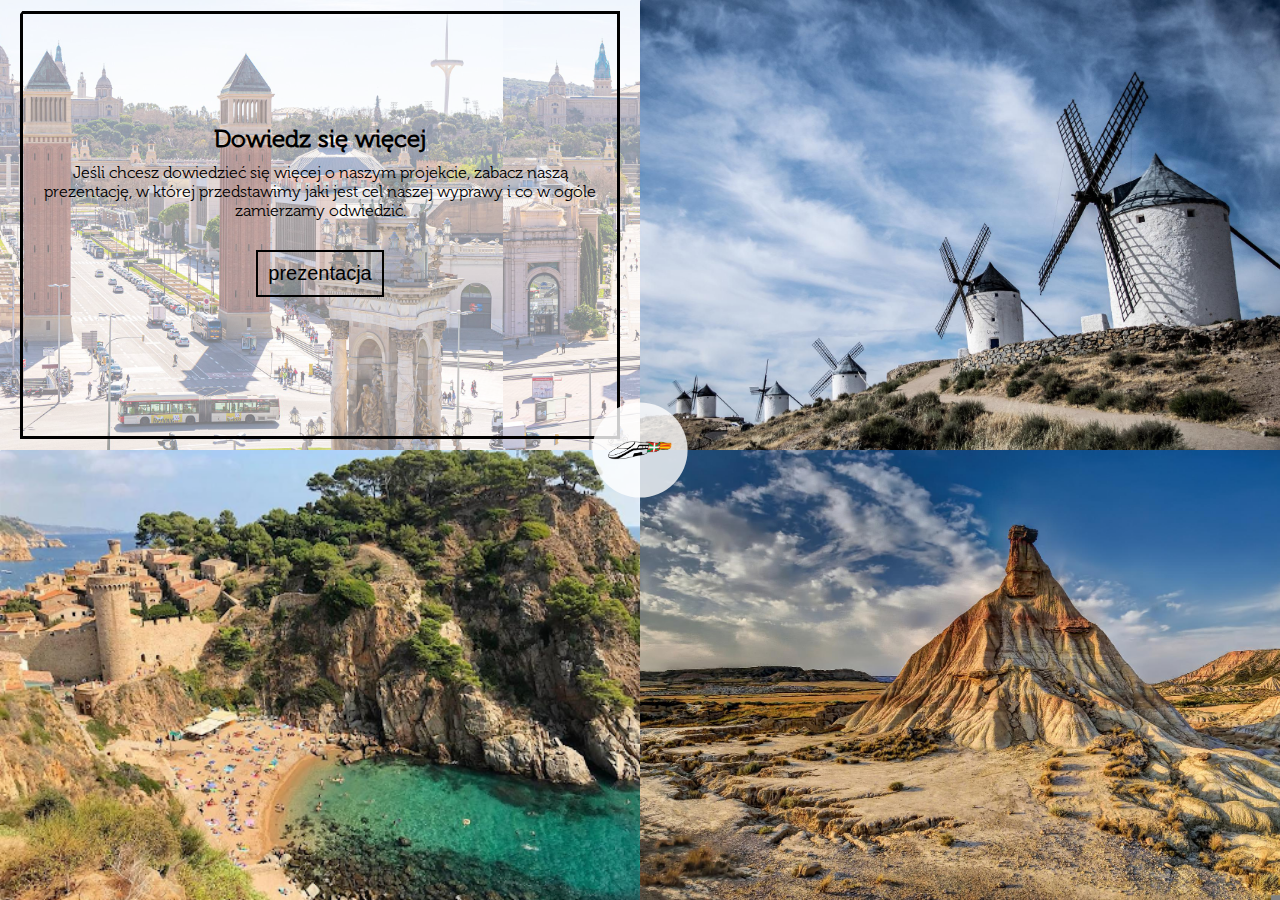
<file: index.html>
<!DOCTYPE html>
<html lang="pl">
<head>
    <meta charset="UTF-8">
    <meta http-equiv="X-UA-Compatible" content="IE=edge">
    <meta name="viewport" content="wclassth=device-width, initial-scale=1.0">
    <meta name="description" content="Małe Narody Wielkiej Hiszpanii są szeregiem przedsięwzięć pod hasłem poznawania narodowości Hiszpanii, a wszystko to w celu organizacji wyjazdu do Hiszpanii we wrześniu 2022 roku">
    <meta name="author" content="Kajko">
    <title>Małe Narody Wielkiej Hiszpanii</title>
    <link rel="icon" type="image/png" href="./img/icon.png">
    <link rel="preconnect" href="https://fonts.googleapis.com">
    <link rel="preconnect" href="https://fonts.gstatic.com" crossorigin>
    <link href="https://fonts.googleapis.com/css2?family=Merriweather:wght@400;700&display=swap" rel="stylesheet">      
    <link rel="stylesheet" href="https://cdn.jsdelivr.net/npm/bootstrap-icons@1.8.3/font/bootstrap-icons.css">
    <link rel="stylesheet" href="./css/main.css">
</head>
<body>
    <header class="header" style="clip-path: circle(114% at 50% 50%);">
        <img src="./img/logo.png" class="logo" alt="">
        <h3 class="heading">Czyli koleją do Katalonii i Kraju Basków by zobaczyć jak różne narodowości, języki i kultur mogą razem istnieć w jednym państwie.</h3>
        <div class="logo-group">
            <img src="./img/zhp-logo.png" class="logo-group__logo" alt="logo ZHP">
            <img src="./img/logo-hufca.png" class="logo-group__logo" alt="logo hufca Katowice">
            <img src="./img/logo-sojusz.png" class="logo-group__logo" alt="logo 12 DW">
        </div>
        <img src="./img/img.png" class="logo-small" alt="" style="display: none;">
    </header>
    <main class="main">
        <div class="group-1">
            <section class="sect-1">
                <div class="bg"></div>
                <div class="content">
                    <h2 class="title">Dowiedz się więcej</h2>
                    <p class="text">Jeśli chcesz dowiedzieć się <span style="white-space: nowrap;">więcej o naszym</span> projekcie, zabacz naszą <span style="white-space: nowrap;">prezentację, w której</span> przedstawimy jaki jest cel naszej <span style="white-space: nowrap;">wyprawy i co w ogóle</span> zamierzamy odwiedzić.</p>
                    <a target="_blank" href="https://docs.google.com/presentation/d/e/2PACX-1vR58uRW5_Ju7FSkeEpAOApljdfMS4rNGIFWJWr2s3k89H93YmvssZEieCXE-hv9MYWLRLt1yfpH0SBq/pub?start=true&loop=true&delayms=30000"><button class="btn">prezentacja</button></a>
                </div>
            </section>
            <section class="sect-2">
                <div class="bg"></div>
                <div class="content">
                    <h2 class="title">Wesprzyj nas</h2>
                    <p class="text">Prowadzimy zbiórkę pieniędzy na rzecz naszej wyprawy. Będzie nam bardzo miło, jeśli zasilisz nasze konto chcociaż drobną wpłatą. Zbieramy głównie na bilety kolejowe, <span style="white-space: nowrap;">ekwipunek i wyżywienie.</span></p>
                    <a href="#"><button class="btn">zbiórka</button></a>
                </div>
            </section>
        </div>
        <div class="group-2">
            <section class="sect-3">
                <div class="bg"></div>
                <div class="content">
                    <h2 class="title">Trochę o wyprawie</h2>
                    <div class="line"></div>
                    <p class="text">&bdquo;Małe Narody Wielkiej Hiszpanii&rdquo; są szeregiem przedsięwzięć podejmowanych przez nas wspólnymi siłami w ciągu całego roku, roku pod hasłem poznawania narodowości Hiszpanii, ale także roku planowania, szukania informacji, nawiązywania <span style="white-space: nowrap;">kontaktów, a wreszcie</span> przygotowania logistycznych rozwiązań. <br><br> <span style="white-space: nowrap;">Wszystko to w celu</span> organizacji wyjazdu do Hiszpanii we wrześniu 2022 roku, który ma być kulminacją naszych całorocznych <span style="white-space: nowrap;">działań. W ramach</span> podsumowania my, uczestnicy wyprawy <span style="white-space: nowrap;">zorganizujemy i przeprowadzimy</span> cykl <span style="white-space: nowrap;">prelekcji  i prezentacji.</span></p>
                </div>
            </section>
            <section class="sect-4">
                <div class="bg"></div>
                <div class="content">
                    <h2 class="title">Śledź nasze działania</h2>
                    <p class="text">Nasze działania możesz śledzić na Facebooku i Instagramie.</p>
                    <div class="btn-group">
                        <a target="_blank" href="https://www.facebook.com/12-DW-Ostatni-Sojusz-Ludzi-I-Elf%C3%B3w-532259257250347"><button class="btn-sm" aria-label="nasz profil na Facebooku"><i class="bi bi-facebook"></i></button></a>
                        <a target="_blank" href="https://www.instagram.com/ostatni_sojusz/"><button class="btn-sm" aria-label="nasz profil na Instagramie"><i class="bi bi-instagram"></i></button></a>
                    </div>
                </div>
            </section>
        </div>
    </main>
    <script src="./js/js.js"></script>
</body>
</html>
</file>
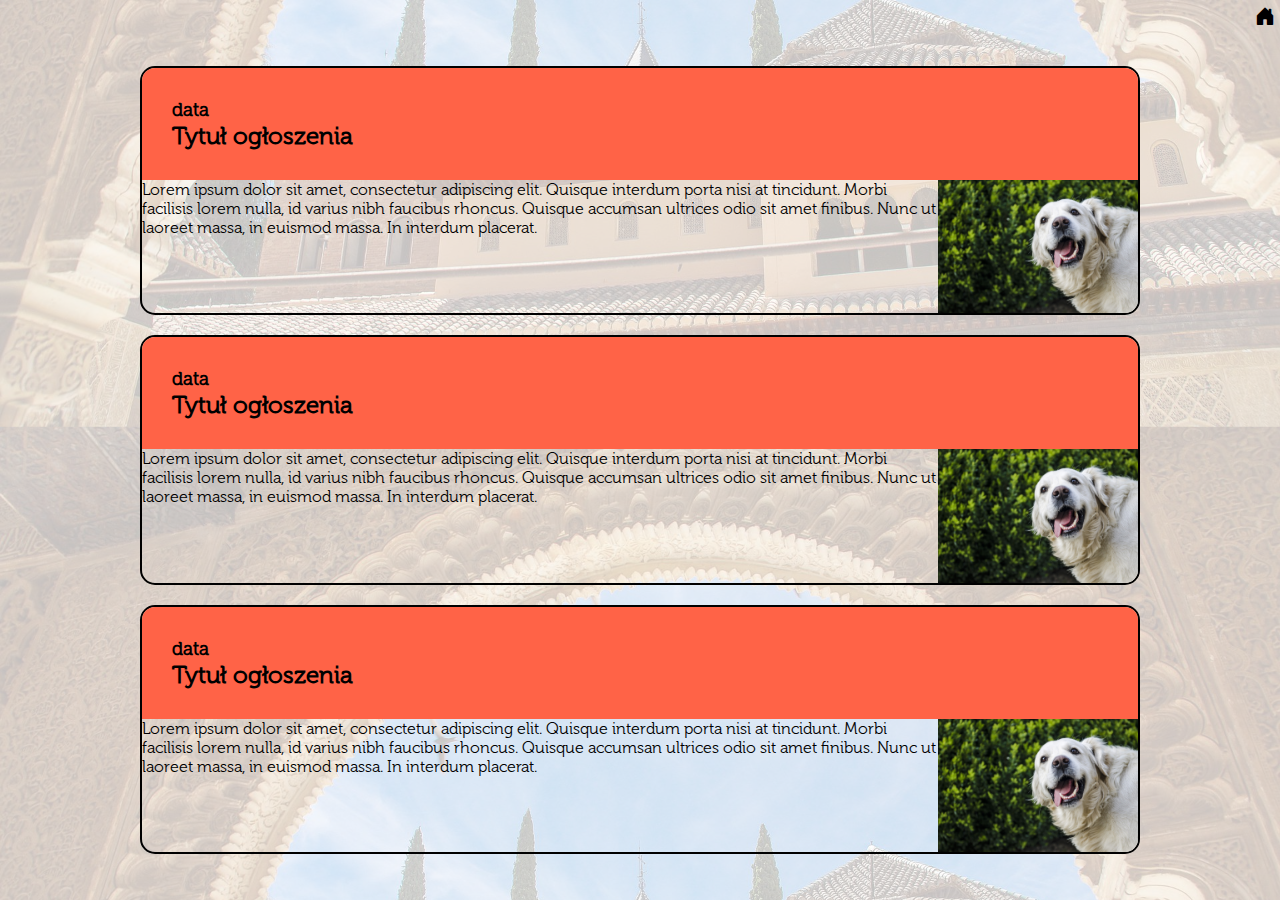
<file: index2.html>
<!DOCTYPE html>
<html lang="pl">
<head>
    <meta charset="UTF-8">
    <meta http-equiv="X-UA-Compatible" content="IE=edge">
    <meta name="viewport" content="wclassth=device-width, initial-scale=1.0">
    <meta name="description" content="Małe Narody Wielkiej Hiszpanii są szeregiem przedsięwzięć pod hasłem poznawania narodowości Hiszpanii, a wszystko to w celu organizacji wyjazdu do Hiszpanii we wrześniu 2022 roku">
    <meta name="author" content="Kajko">
    <title>Małe Narody Wielkiej Hiszpanii - aktualności</title>
    <link rel="icon" type="image/png" href="./img/icon.png">
    <link rel="preconnect" href="https://fonts.googleapis.com">
    <link rel="preconnect" href="https://fonts.gstatic.com" crossorigin>
    <link href="https://fonts.googleapis.com/css2?family=Merriweather:wght@400;700&display=swap" rel="stylesheet">      
    <link rel="stylesheet" href="https://cdn.jsdelivr.net/npm/bootstrap-icons@1.8.3/font/bootstrap-icons.css">
    <link rel="stylesheet" href="./css/main2.css">
</head>
<body>
    <div class="bg">
        <a href="./index.html"><button type="button" class="back-home-btn" aria-label="back home button"><i class="bi bi-house-door-fill"></i></button></a>
        <section class="news mt">
            <div class="header">
                <h3>data</h3>
                <h2>Tytuł ogłoszenia</h2>
            </div>
            <div class="body">
                <p class="text">Lorem ipsum dolor sit amet, consectetur adipiscing elit. Quisque interdum porta nisi at tincidunt. Morbi facilisis lorem nulla, id varius nibh faucibus rhoncus. Quisque accumsan ultrices odio sit amet finibus. Nunc ut laoreet massa, in euismod massa. In interdum placerat.</p>
                <img class="img" src="./img/news-img-1.jpg" alt="Biegnący piesek">
            </div>
        </section>
        <section class="news">
            <div class="header">
                <h3>data</h3>
                <h2>Tytuł ogłoszenia</h2>
            </div>
            <div class="body">
                <p class="text">Lorem ipsum dolor sit amet, consectetur adipiscing elit. Quisque interdum porta nisi at tincidunt. Morbi facilisis lorem nulla, id varius nibh faucibus rhoncus. Quisque accumsan ultrices odio sit amet finibus. Nunc ut laoreet massa, in euismod massa. In interdum placerat.</p>
                <img class="img" src="./img/news-img-1.jpg" alt="Biegnący piesek">
            </div>
        </section>
        <section class="news">
            <div class="header">
                <h3>data</h3>
                <h2>Tytuł ogłoszenia</h2>
            </div>
            <div class="body">
                <p class="text">Lorem ipsum dolor sit amet, consectetur adipiscing elit. Quisque interdum porta nisi at tincidunt. Morbi facilisis lorem nulla, id varius nibh faucibus rhoncus. Quisque accumsan ultrices odio sit amet finibus. Nunc ut laoreet massa, in euismod massa. In interdum placerat.</p>
                <img class="img" src="./img/news-img-1.jpg" alt="Biegnący piesek">
            </div>
        </section>
    </div>
</body>
</html>
</file>
<file: css/main.css>
@charset "UTF-8";
*,
*::after,
*::before {
  -webkit-box-sizing: border-box;
          box-sizing: border-box;
  margin: 0;
  padding: 0;
}

html {
  font-size: 62.5%;
}

@font-face {
  font-family: 'Museo';
  src: local("☺"), url("../font/Museo/300.otf") format("opentype"), url("../font/Museo/300.ttf") format("truetype");
  font-weight: normal;
  font-style: normal;
}

body {
  font-size: 1.6rem;
  font-family: 'Museo', serif;
  width: 100%;
  height: 100vh;
}

main {
  width: 100%;
  height: 100vh;
  display: -webkit-box;
  display: -ms-flexbox;
  display: flex;
  -ms-flex-wrap: wrap;
      flex-wrap: wrap;
}

.group-1 {
  display: -webkit-box;
  display: -ms-flexbox;
  display: flex;
  -webkit-box-orient: vertical;
  -webkit-box-direction: normal;
      -ms-flex-direction: column;
          flex-direction: column;
  min-width: 236px;
  width: 50%;
  -webkit-box-pack: stretch;
      -ms-flex-pack: stretch;
          justify-content: stretch;
}

.group-2 {
  display: -webkit-box;
  display: -ms-flexbox;
  display: flex;
  -webkit-box-orient: vertical;
  -webkit-box-direction: normal;
      -ms-flex-direction: column;
          flex-direction: column;
  min-width: 236px;
  width: 50%;
  -webkit-box-pack: stretch;
      -ms-flex-pack: stretch;
          justify-content: stretch;
}

.sect-1 {
  position: relative;
  background-image: url("../img/sect-1.jpg");
  background-position: -172px;
  background-size: cover;
  min-height: 50vh;
  display: -webkit-box;
  display: -ms-flexbox;
  display: flex;
  -webkit-box-pack: center;
      -ms-flex-pack: center;
          justify-content: center;
  -webkit-box-align: center;
      -ms-flex-align: center;
          align-items: center;
}

.sect-2 {
  position: relative;
  background-image: url("../img/sect-2.png");
  background-position: center;
  background-size: cover;
  min-height: 50vh;
  display: -webkit-box;
  display: -ms-flexbox;
  display: flex;
  -webkit-box-pack: center;
      -ms-flex-pack: center;
          justify-content: center;
  -webkit-box-align: center;
      -ms-flex-align: center;
          align-items: center;
}

.sect-3 {
  position: relative;
  background-image: url("../img/sect-3.jpg");
  background-position: right;
  background-size: cover;
  min-height: 50vh;
  display: -webkit-box;
  display: -ms-flexbox;
  display: flex;
  -webkit-box-pack: center;
      -ms-flex-pack: center;
          justify-content: center;
  -webkit-box-align: center;
      -ms-flex-align: center;
          align-items: center;
}

.sect-4 {
  position: relative;
  background-image: url("../img/sect-4.jpg");
  background-position: center;
  background-size: cover;
  min-height: 50vh;
  display: -webkit-box;
  display: -ms-flexbox;
  display: flex;
  -webkit-box-pack: center;
      -ms-flex-pack: center;
          justify-content: center;
  -webkit-box-align: center;
      -ms-flex-align: center;
          align-items: center;
}

.bg {
  position: absolute;
  top: 0;
  width: 100%;
  height: 100%;
  background-color: rgba(255, 255, 255, 0.466);
  -webkit-clip-path: circle(0.2% at 0 0);
          clip-path: circle(0.2% at 0 0);
  -webkit-transition: -webkit-clip-path 1s;
  transition: -webkit-clip-path 1s;
  transition: clip-path 1s;
  transition: clip-path 1s, -webkit-clip-path 1s;
}

.content {
  position: relative;
  z-index: 10;
  margin: 20px;
  display: -webkit-box;
  display: -ms-flexbox;
  display: flex;
  -webkit-box-orient: vertical;
  -webkit-box-direction: normal;
      -ms-flex-direction: column;
          flex-direction: column;
  -webkit-box-align: center;
      -ms-flex-align: center;
          align-items: center;
  -webkit-box-pack: center;
      -ms-flex-pack: center;
          justify-content: center;
  width: 95%;
  height: 95%;
  border: 3px solid black;
  -webkit-clip-path: circle(0% at 100% 100%);
          clip-path: circle(0% at 100% 100%);
  -webkit-transition: -webkit-clip-path 1s;
  transition: -webkit-clip-path 1s;
  transition: clip-path 1s;
  transition: clip-path 1s, -webkit-clip-path 1s;
}

.title {
  text-align: center;
  margin-bottom: 10px;
}

.text {
  text-align: center;
}

.btn {
  margin: 30px;
  background: none;
  padding: 10px;
  border: 2px solid black;
  font-size: 2rem;
  cursor: pointer;
}

.header {
  position: absolute;
  top: 50%;
  left: 50%;
  -webkit-transform: translate(-50%, -50%);
          transform: translate(-50%, -50%);
  background-color: rgba(255, 255, 255, 0.795);
  z-index: 11;
  padding-top: 50px;
  padding-left: 50px;
  padding-right: 50px;
  padding-bottom: 20px;
  display: -webkit-box;
  display: -ms-flexbox;
  display: flex;
  -webkit-box-orient: vertical;
  -webkit-box-direction: normal;
      -ms-flex-direction: column;
          flex-direction: column;
  -webkit-box-align: center;
      -ms-flex-align: center;
          align-items: center;
  text-align: center;
  max-width: 530px;
  width: 90%;
  overflow: hidden;
  -webkit-transition: -webkit-clip-path 1s;
  transition: -webkit-clip-path 1s;
  transition: clip-path 1s;
  transition: clip-path 1s, -webkit-clip-path 1s;
}

.logo-small {
  position: absolute;
  top: 50%;
  left: 50%;
  -webkit-transform: translate(-50%, -50%);
          transform: translate(-50%, -50%);
  width: 65px;
  -webkit-transition: opacity 1s;
  transition: opacity 1s;
}

.logo {
  max-width: 430px;
  width: 100%;
  -webkit-transition: opacity 1s;
  transition: opacity 1s;
}

.heading {
  margin-top: 16px;
  -webkit-transition: opacity 1s;
  transition: opacity 1s;
}

.sect-1:hover > .content {
  -webkit-clip-path: circle(141.1% at 100% 100%);
          clip-path: circle(141.1% at 100% 100%);
}

.sect-1:hover > .bg {
  -webkit-clip-path: circle(140.9% at 0 0);
          clip-path: circle(140.9% at 0 0);
}

.sect-2:hover > .content {
  -webkit-clip-path: circle(141.1% at 100% 100%);
          clip-path: circle(141.1% at 100% 100%);
}

.sect-2:hover > .bg {
  -webkit-clip-path: circle(140.9% at 0 0);
          clip-path: circle(140.9% at 0 0);
}

.sect-3:hover > .content {
  -webkit-clip-path: circle(141.1% at 100% 100%);
          clip-path: circle(141.1% at 100% 100%);
}

.sect-3:hover > .bg {
  -webkit-clip-path: circle(140.9% at 0 0);
          clip-path: circle(140.9% at 0 0);
}

.sect-4:hover > .content {
  -webkit-clip-path: circle(141.1% at 100% 100%);
          clip-path: circle(141.1% at 100% 100%);
}

.sect-4:hover > .bg {
  -webkit-clip-path: circle(140.9% at 0 0);
          clip-path: circle(140.9% at 0 0);
}

.bg-active {
  -webkit-clip-path: circle(140.9% at 0 0) !important;
          clip-path: circle(140.9% at 0 0) !important;
}

.content-active {
  -webkit-clip-path: circle(141.1% at 100% 100%) !important;
          clip-path: circle(141.1% at 100% 100%) !important;
}

.sect-active {
  -webkit-clip-path: circle(10.9% at 50% 50%) !important;
          clip-path: circle(10.9% at 50% 50%) !important;
}

.btn-group {
  margin-top: 30px;
}

.btn-sm {
  border: none;
  background: none;
  font-size: 3rem;
}

.logo-group {
  margin-top: 10px;
}

.logo-group__logo {
  width: 80px;
}

@media (max-width: 236px) {
  .sect-1 {
    height: auto;
  }
  .sect-2 {
    height: auto;
  }
  .sect-3 {
    height: auto;
  }
  .sect-4 {
    height: auto;
  }
}

@media (max-width: 472px) {
  .group-1 {
    width: 100%;
  }
  .group-2 {
    width: 100%;
  }
}

@media (max-width: 321px) {
  .heading {
    font-size: 1.3rem;
  }
}
/*# sourceMappingURL=main.css.map */
</file>
<file: css/main2.css>
@charset "UTF-8";
*,
*::after,
*::before {
  -webkit-box-sizing: border-box;
          box-sizing: border-box;
  margin: 0;
  padding: 0;
}

html {
  font-size: 62.5%;
}

@font-face {
  font-family: 'Museo';
  src: local("☺"), url("../font/Museo/300.otf") format("opentype"), url("../font/Museo/300.ttf") format("truetype");
  font-weight: normal;
  font-style: normal;
}

body {
  font-size: 1.6rem;
  font-family: 'Museo', serif;
  width: 100%;
  display: -webkit-box;
  display: -ms-flexbox;
  display: flex;
  -webkit-box-orient: vertical;
  -webkit-box-direction: normal;
      -ms-flex-direction: column;
          flex-direction: column;
  -webkit-box-pack: center;
      -ms-flex-pack: center;
          justify-content: center;
  -webkit-box-align: center;
      -ms-flex-align: center;
          align-items: center;
  background-image: url("../img/news-hero-bg.jpg");
  background-position: center;
  background-size: cover;
}

.back-home-btn {
  position: absolute;
  top: 5px;
  right: 5px;
  background: none;
  border: none;
  font-size: 2rem;
  cursor: pointer;
}

.bg {
  width: 100%;
  display: -webkit-box;
  display: -ms-flexbox;
  display: flex;
  -webkit-box-orient: vertical;
  -webkit-box-direction: normal;
      -ms-flex-direction: column;
          flex-direction: column;
  -webkit-box-pack: center;
      -ms-flex-pack: center;
          justify-content: center;
  -webkit-box-align: center;
      -ms-flex-align: center;
          align-items: center;
  background-color: rgba(255, 255, 255, 0.753);
  position: absolute;
  top: 0;
  min-height: 100vh;
}

.news {
  width: 80%;
  border-radius: 15px;
  overflow: hidden;
  border: 2px solid #000;
  max-width: 1000px;
  min-width: 200px;
  margin: 10px 0;
}

.mt {
  margin-top: 30px;
}

.header {
  background-color: #ff6347;
  width: 100%;
  padding: 30px;
}

.body {
  display: -webkit-box;
  display: -ms-flexbox;
  display: flex;
  -webkit-box-align: start;
      -ms-flex-align: start;
          align-items: flex-start;
  height: 100%;
  -ms-flex-wrap: wrap;
      flex-wrap: wrap;
}

.text {
  min-width: 200px;
  width: calc(100% - 200px);
}

.img {
  width: 200px;
}

@media (max-width: 503px) {
  .text {
    width: 100%;
  }
}

@media (max-width: 417px) {
  .news {
    width: 100%;
  }
}
/*# sourceMappingURL=main2.css.map */
</file>
